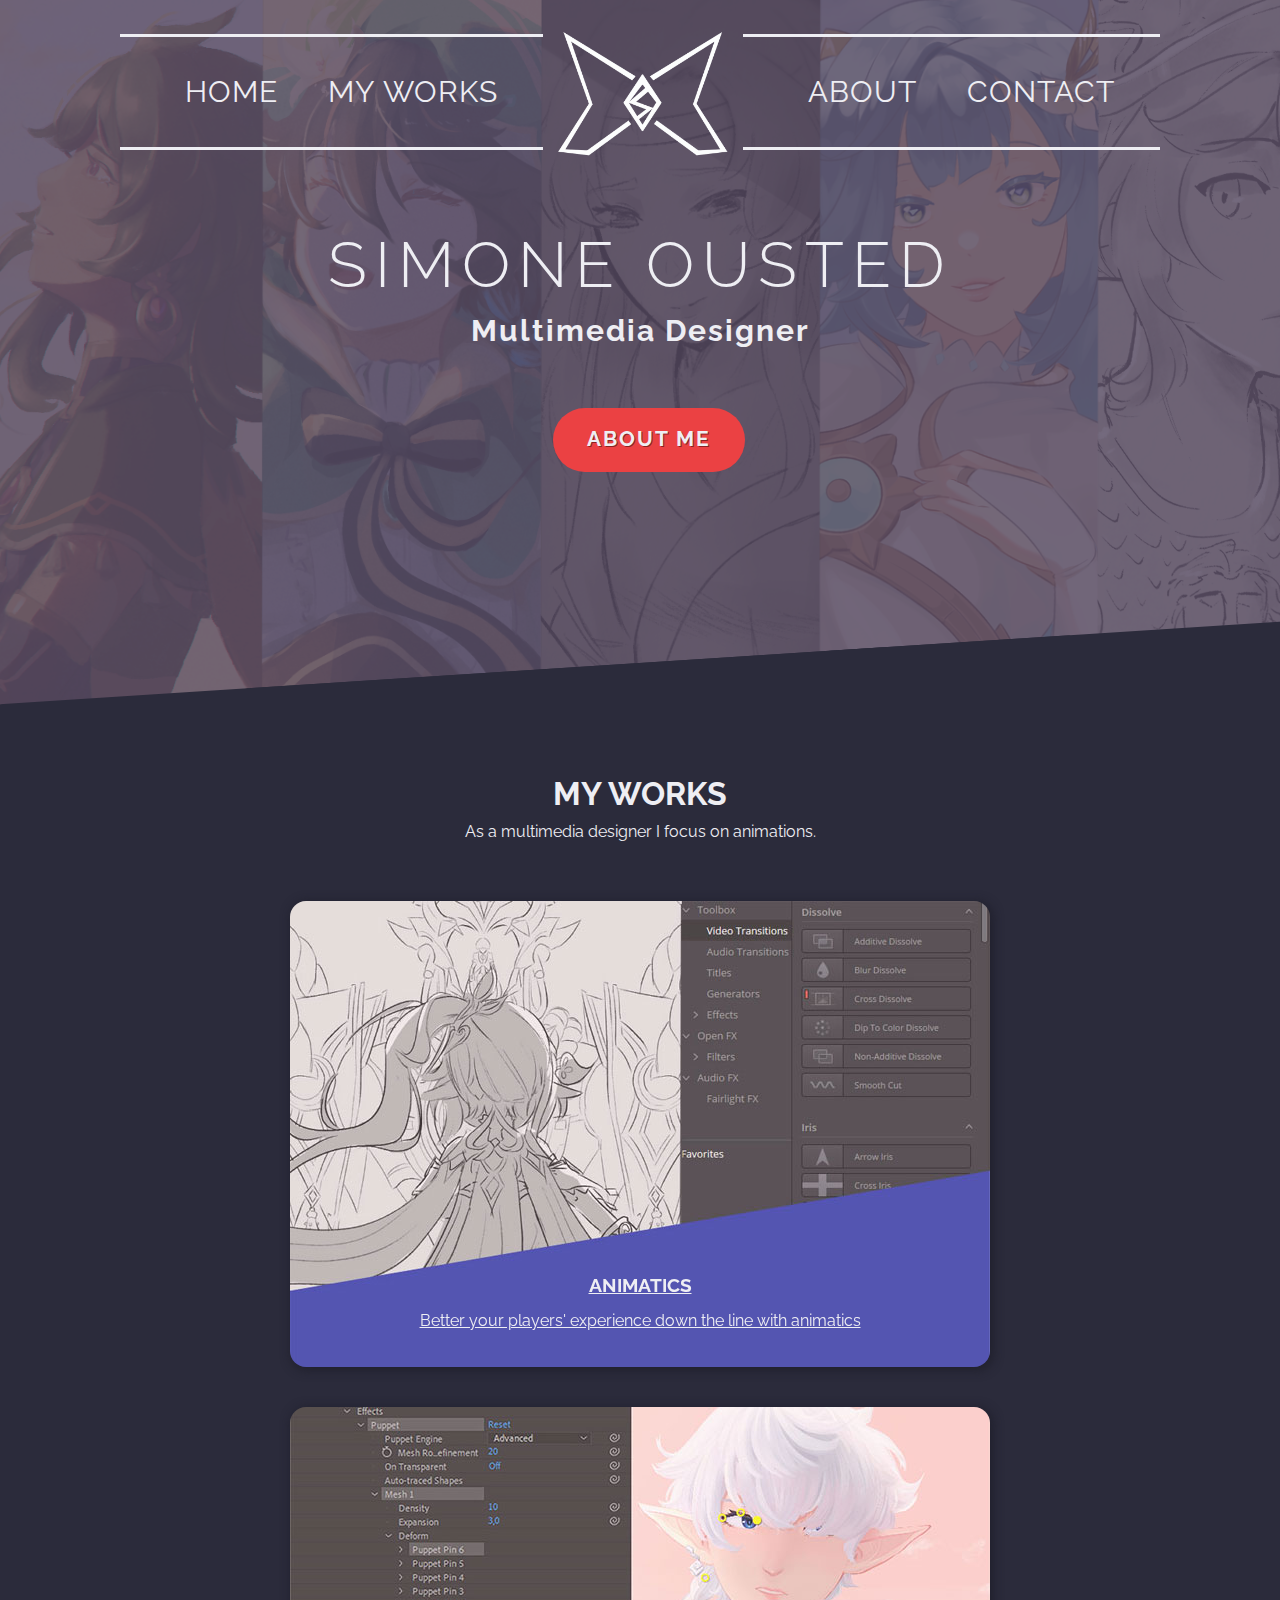
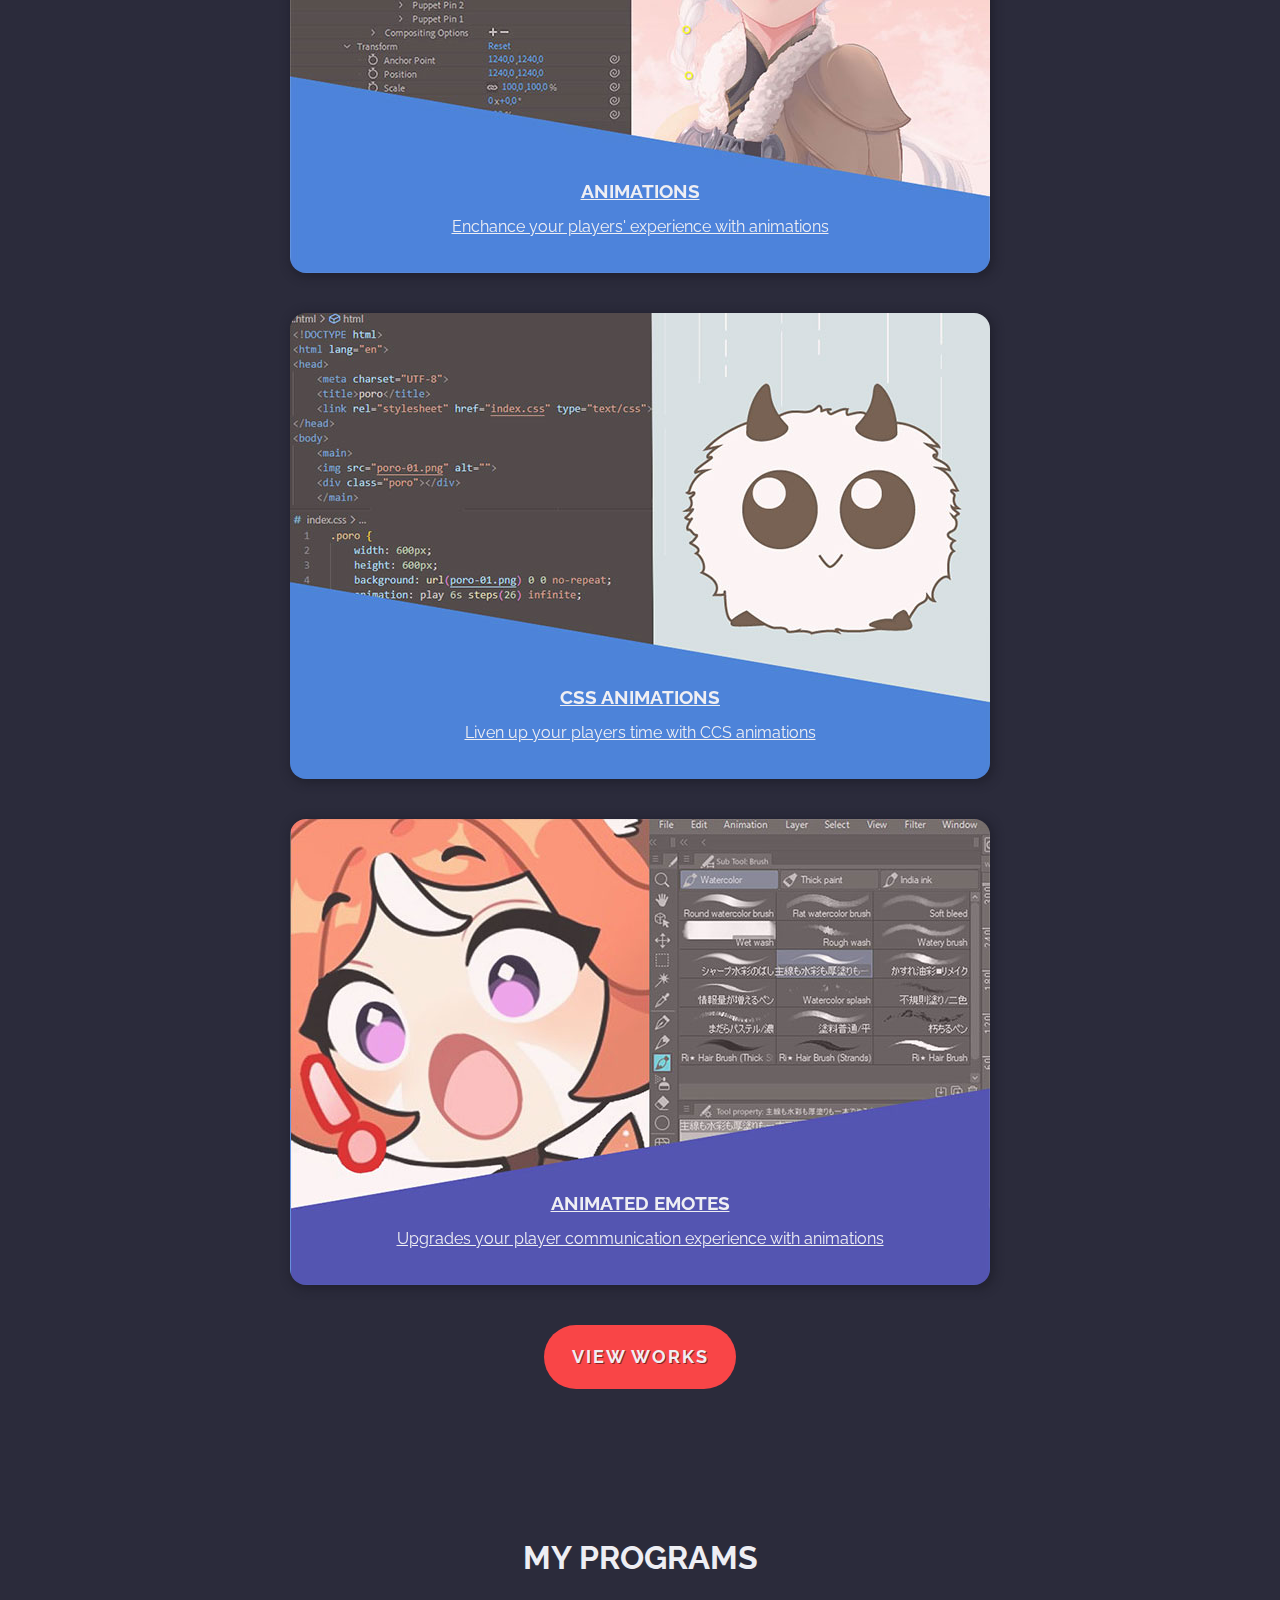
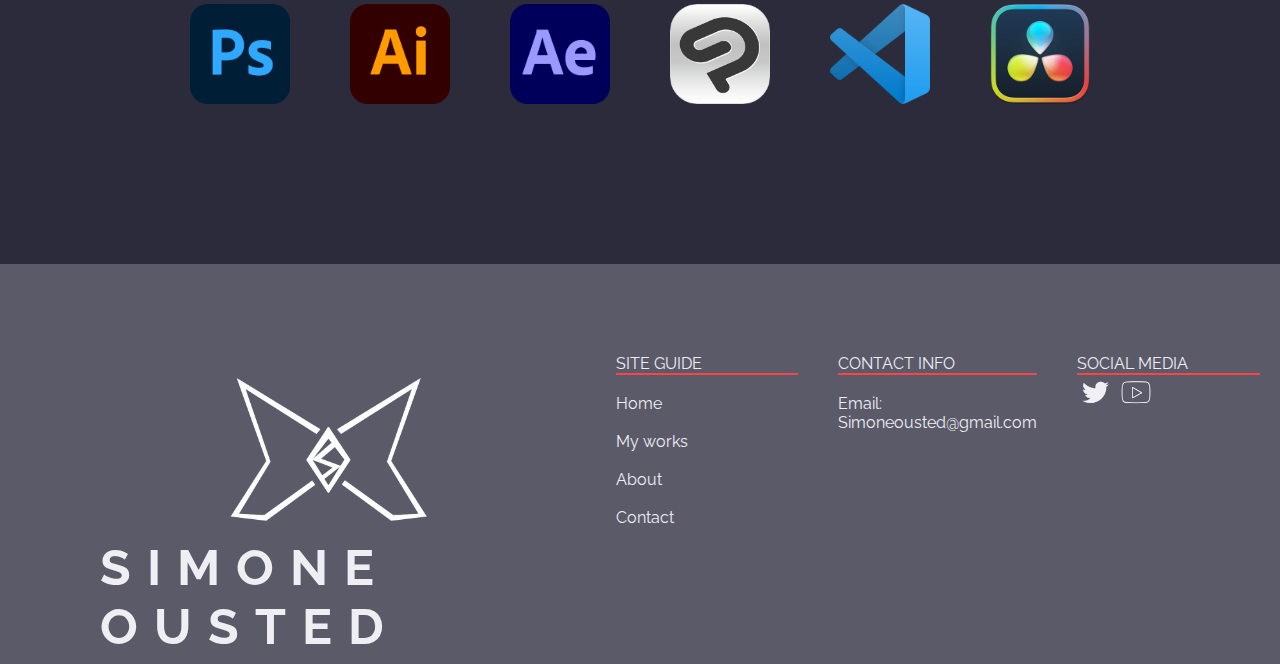
<file: index.html>
<!DOCTYPE html>
<html lang="en">

<head>
    <meta charset="UTF-8">
    <meta name="viewport" content="width=device-width, initial-scale=1.0">
    <title>Home</title>
    <link rel="stylesheet" href="styles.css">
    <link rel="preconnect" href="https://fonts.googleapis.com">
    <link rel="preconnect" href="https://fonts.gstatic.com" crossorigin>
    <link href="https://fonts.googleapis.com/css2?family=Raleway:wght@300&display=swap" rel="stylesheet">
    <link rel="preconnect" href="https://fonts.googleapis.com">
    <link rel="preconnect" href="https://fonts.gstatic.com" crossorigin>
    <link href="https://fonts.googleapis.com/css2?family=Raleway:wght@300;400&display=swap" rel="stylesheet">
</head>
<body>
    <header>
        <div class="header-menu">
            <input type="checkbox" class="toggle-menu">
            <div class="hamburger"></div>
            <div class="navigation">
                <ul class="menu">
                    <li><a href="#" id="home">HOME</a></li>
                    <li><a href="works.html">MY WORKS</a></li>
                </ul>
            </div>
            <div class="logo">
                <a href="#">
                    <img src="images/logo.png"
                        alt="Sharp stylized butterfly logo with the initials S within an O as the body">
                </a>
            </div>
            <div class="navigation">
                <ul class="menu">
                    <li><a href="about.html">ABOUT</a></li>
                    <li><a href="#contact">CONTACT</a></li>
                </ul>
            </div>

        </div>
        <div class="banner">
            <div class="banner-text">
                <img class="logo2" src="images/logo.png"
                    alt="Sharp stylized butterfly logo with the initials S within an O as the body">
                <h1 class="title">SIMONE OUSTED</h1>
                <h2>Multimedia Designer</h2>
                <div class="button">
                    <h3> <a href="about.html">ABOUT ME</a></h3>
                </div>
            </div>
        </div>
    </header>
    <main class="main">
        <h1 class="main-headline">MY WORKS</h1>
        <p class="front-text">As a multimedia designer I focus on animations.</p>
        <section class="card-section">
            <div class="cardcontainer">
                <div class="card">
                    <div class="front">
                        <h3>ANIMATICS</h3>
                        <p class="card-text">Better your players' experience down the line with animatics</p>
                    </div>
                    <div class="back">
                        <h3> <a href="works.html#animatics" class="card-button">VIEW</a></h3>
                    </div>
                </div>
            </div>
            <div class="cardcontainer">
                <div class="card">
                    <div class="front2">
                        <h3>ANIMATIONS</h3>
                        <p class="card-text">Enchance your players' experience with animations</p>
                    </div>
                    <div class="back2">
                        <h3> <a href="works.html#animations" class="card-button">VIEW</a></h3>
                    </div>
                </div>
            </div>
            <div class="cardcontainer">
                <div class="card">
                    <div class="front3">
                        <h3>CSS ANIMATIONS</h3>
                        <p class="card-text">Liven up your players time with CCS animations</p>
                    </div>
                    <div class="back3">
                        <h3><a href="works.html#cssanimations" class="card-button">VIEW</a></h3>
                    </div>
                </div>
            </div>
            <div class="cardcontainer">
                <div class="card">
                    <div class="front4">
                        <h3>ANIMATED EMOTES</h3>
                        <p class="card-text">Upgrades your player communication experience with animations</p>
                    </div>
                    <div class="back4">
                        <h3> <a href="works.html#emotes" class="card-button">VIEW</a></h3>
                    </div>
                </div>
            </div>
        </section>
        <section class="card-section">
            <h2 class="button3"><a href="works.html">VIEW WORKS</a></h2>
        </section>
        <h1 class="main-headline2">MY PROGRAMS</h1>
        <section class="program-section">
            <img class="programs" src="images/Adobe_Photoshop_CC_icon.png" alt="Adobe Photoshop icon">
            <img class="programs" src="images/Adobe_Illustrator_CC_icon.png" alt="Adobe Illustrator icon">
            <img class="programs" src="images/Adobe_After_Effects_CC_icon.png" alt="Adobe After Effects icon">
            <img class="programs" src="images/Clip_Studio_Paint_app_logo.png" alt="Clip Studio Paint icon">
            <img class="programs" src="images/Visual_Studio_Code_1.35_icon.png" alt="Adobe photoshop icon">
            <img class="programs" src="images/davinci_resolve_macos_bigsur_icon_190261.png" alt="Adobe photoshop icon">
        </section>
    </main>
    <footer>
        <div class="footer">
            <img class="logo3" src="images/logo.png"
                alt="Sharp stylized butterfly logo with the initials S within an O as the body">
            <h1 class="footer-h1">SIMONE OUSTED</h1>
        </div>
        <div class="footer-text">
            <p class="redline">SITE GUIDE</p>
            <br>
            <p><a href="#">Home</a></p>
            <br>
            <p><a href="works.html">My works</a></p>
            <br>
            <p><a href="about.html">About</a></p>
            <br>
            <p><a href="#contact">Contact</a></p>
        </div>
        <div class="footer-text">
            <p class="redline" id="contact">CONTACT INFO</p>
            <br>
            <p>Email: Simoneousted@gmail.com</p>
        </div>
        <div class="footer-text">
            <p class="redline">SOCIAL MEDIA</p>
            <br>
            <img class="socials" src="images/twitter_icon.png" alt="Twitter Icon">
            <img class="socials" src="images/youtube_icon.png" alt="Youtube Icon">
        </div>
    </footer>
</body>

</html>
</file>
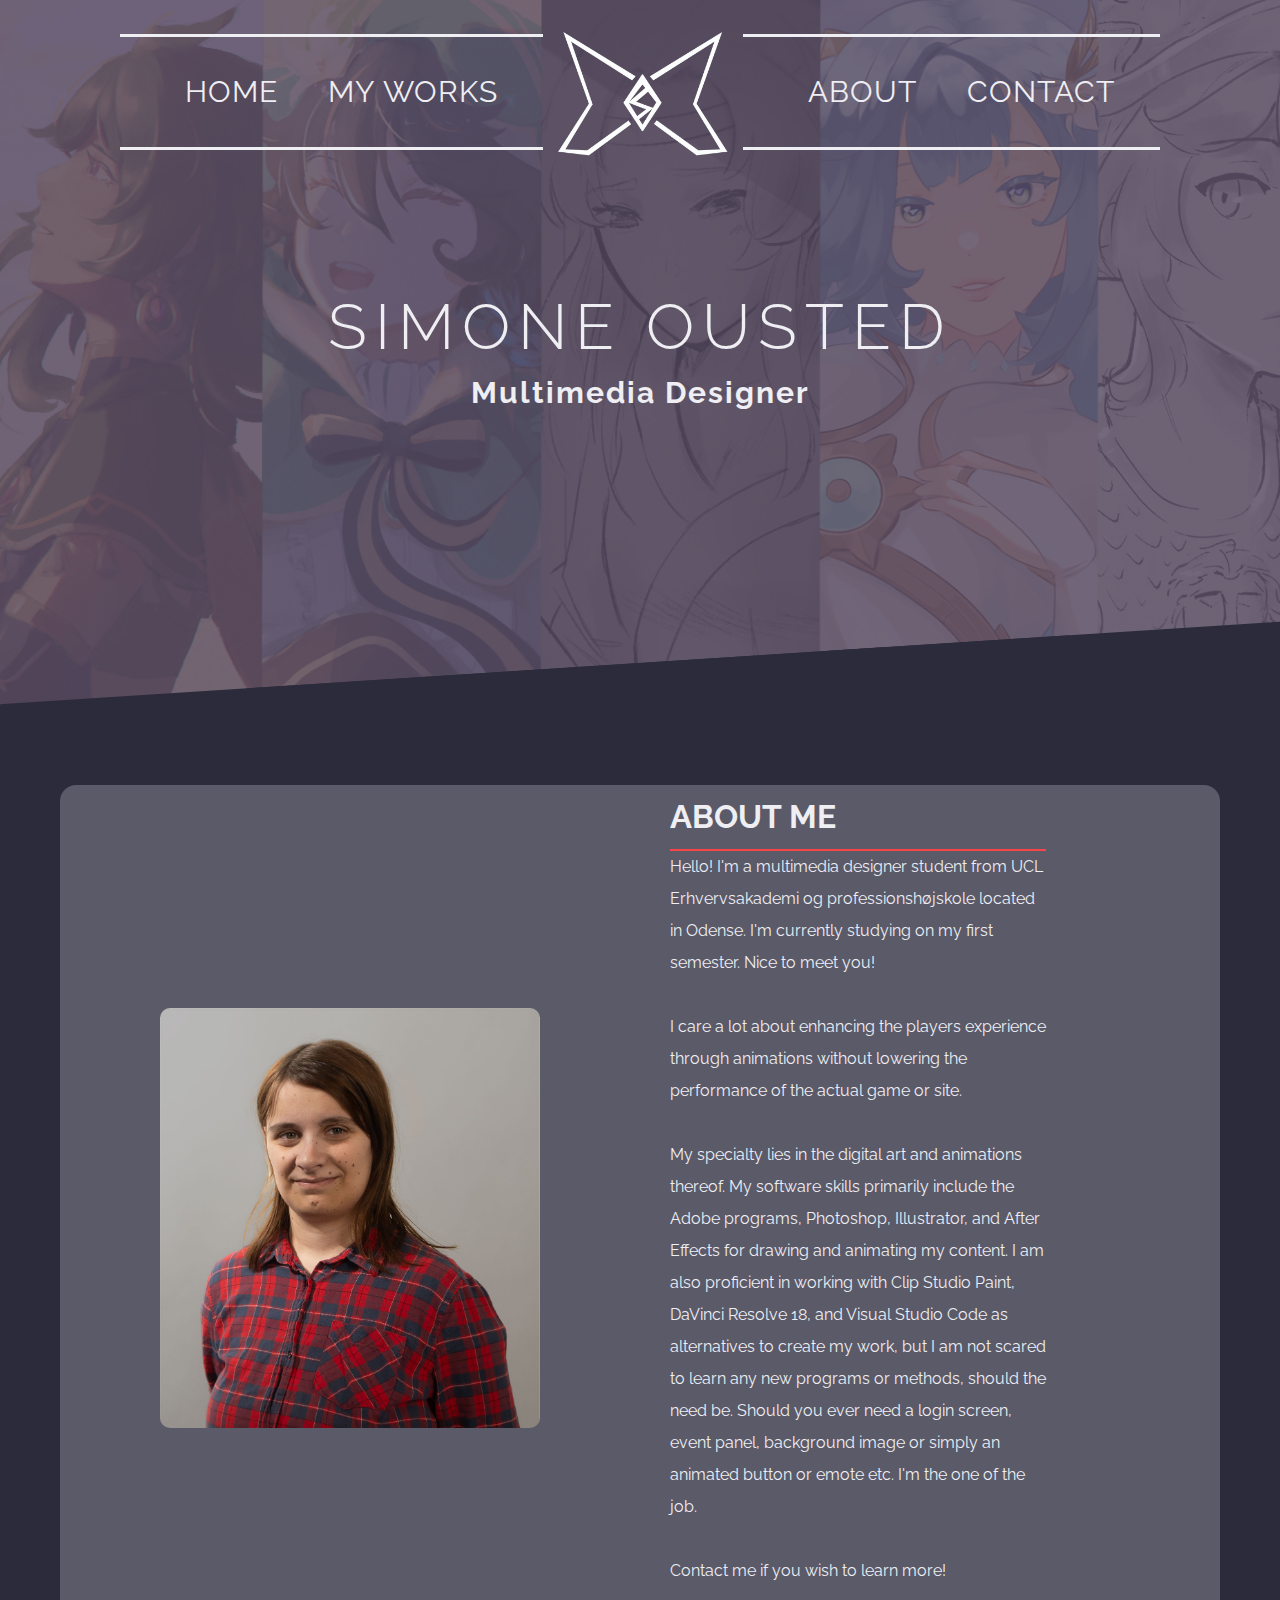
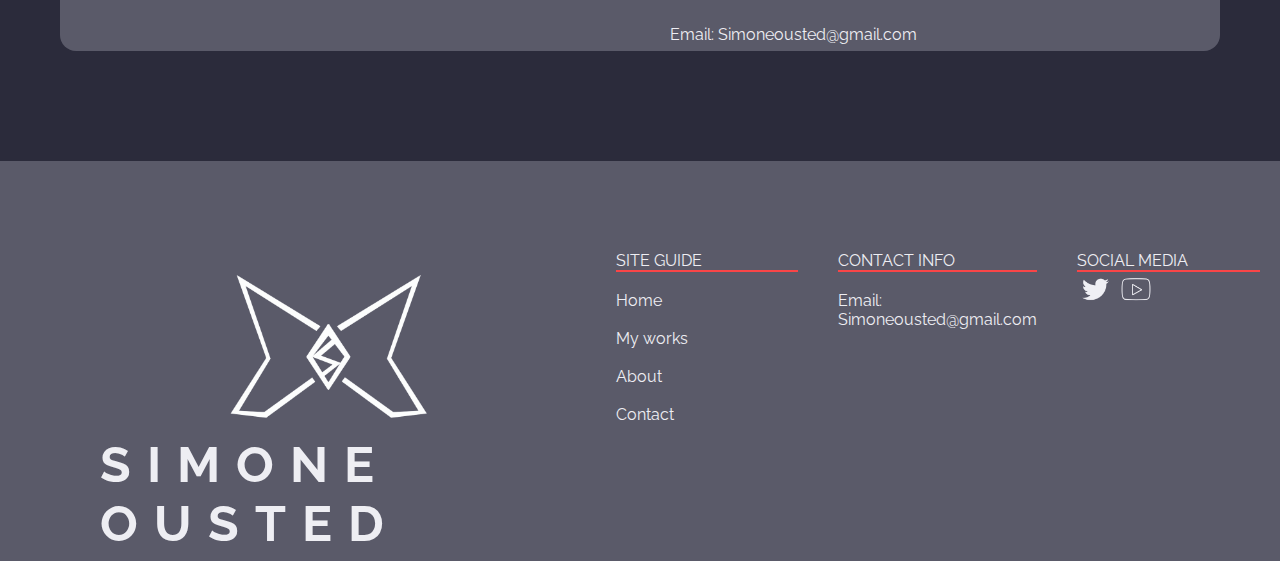
<file: about.html>
<!DOCTYPE html>
<html lang="en">

<head>
    <meta charset="UTF-8">
    <meta name="viewport" content="width=device-width, initial-scale=1.0">
    <title>About me</title>
    <link rel="stylesheet" href="styles.css">
    <link rel="preconnect" href="https://fonts.googleapis.com">
    <link rel="preconnect" href="https://fonts.gstatic.com" crossorigin>
    <link href="https://fonts.googleapis.com/css2?family=Raleway:wght@300&display=swap" rel="stylesheet">
    <link rel="preconnect" href="https://fonts.googleapis.com">
    <link rel="preconnect" href="https://fonts.gstatic.com" crossorigin>
    <link href="https://fonts.googleapis.com/css2?family=Raleway:wght@300;400&display=swap" rel="stylesheet">
</head>

<body>
    <header>
        <div class="header-menu">
            <input type="checkbox" class="toggle-menu">
            <div class="hamburger"></div>
            <div class="navigation">
                <ul class="menu">
                    <li><a href="index.html" id="home">HOME</a></li>
                    <li><a href="works.html">MY WORKS</a></li>
                </ul>
            </div>
            <div class="logo">
                <a href="index.html">
                    <img src="images/logo.png"
                        alt="Sharp stylized butterfly logo with the initials S within an O as the body">
                </a>
            </div>
            <div class="navigation">
                <ul class="menu">
                    <li><a href="#">ABOUT</a></li>
                    <li><a href="#contact">CONTACT</a></li>
                </ul>
            </div>

        </div>
        <div class="banner">
            <img class="logo2" src="images/logo.png"
                alt="Sharp stylized butterfly logo with the initials S within an O as the body">
            <div class="banner-text">
                <h1 class="title">SIMONE OUSTED</h1>
                <h2>Multimedia Designer</h2>
            </div>
        </div>
    </header>
    <main class="main">
        <section class="about">
            <img class="profile-pic" src="images/profile-pic.jpg" alt="">
            <div class="profile-text">
                <h1 class="redline headline3">ABOUT ME</h1>
                <div class="desktop-text">
                    <p>Hello! I'm a multimedia designer student from UCL Erhvervsakademi og professionshøjskole located
                        in Odense. I'm currently studying on my first semester. Nice to meet you!</p>
                    <br>
                    <p>I care a lot about enhancing the players experience through animations without lowering the
                        performance of the actual game or site. </p>
                    <br>
                    <p>My specialty lies in the digital art and animations thereof. My software skills primarily include the Adobe programs, 
                        Photoshop, Illustrator, and After Effects for drawing and animating my content. I am also proficient in working with Clip Studio Paint, DaVinci Resolve 18, 
                        and Visual Studio Code as alternatives to create my work, but I am not scared to learn any new programs or methods, should the need be.

                       Should you ever need a login screen, event panel, background image or simply an animated
                        button or emote etc. I'm the one of the job. </p>
                    <br>
                    <p>Contact me if you wish to learn more!</p>
                    <br>
                    <p>Email: Simoneousted@gmail.com</p>
                </div>
                <div class="phone-text">
                    <p>Hello! I'm a multimedia designer student from UCL Erhvervsakademi og professionshøjskole located
                        in Odense. Nice to meet you!</p>
                    <br>
                    <p>I care a lot about enhancing the players experience through animations without lowering the
                        performance of the actual game or site. I'm never scared to learn something new. </p>
                    <br>
                    <p>Should you ever need a login screen, event panel or background image etc. I'm the one of the
                        job. </p>
                    <br>
                    <p>Contact me if you wish to learn more!</p>
                    <p>Contact me if you wish to learn more!</p>
                    <br>
                    <p>Email: Simoneousted@gmail.com</p>
                </div>
            </div>
        </section>
    </main>
    <footer>
        <div class="footer">
            <img class="logo3" src="images/logo.png"
                alt="Sharp stylized butterfly logo with the initials S within an O as the body">
            <h1 class="footer-h1">SIMONE OUSTED</h1>
        </div>
        <div class="footer-text">
            <p class="redline">SITE GUIDE</p>
            <br>
            <p><a href="index.html">Home</a></p>
            <br>
            <p><a href="works.html">My works</a></p>
            <br>
            <p><a href="#">About</a></p>
            <br>
            <p><a href="#contact">Contact</a></p>
        </div>
        <div class="footer-text">
            <p class="redline">CONTACT INFO</p>
            <br>
            <p>Email: Simoneousted@gmail.com</p>
        </div>
        <div class="footer-text">
            <p class="redline" id="contact">SOCIAL MEDIA</p>
            <br>
            <img class="socials" src="images/twitter_icon.png" alt="Twitter Icon">
            <img class="socials" src="images/youtube_icon.png" alt="Youtube Icon">
        </div>
    </footer>
</body>

</html>
</file>
<file: styles.css>
*,
*::after,
::before {
    box-sizing: border-box;
}

* {
    font-family: 'Raleway', sans-serif;
    color: #EEEEF3;
    margin: 0;
}

body {
    background: #2B2B3B;

}

/*TEXT STUFF; H1-H3, Decoration, button */
.title {
    font-size: 4rem;
    letter-spacing: 0.5rem;
    display: flex;
    justify-content: center;
    font-weight: 300;
    line-height: 1.5;
}

a {
    text-decoration: none;
}

.main-headline {
    display: flex;
    justify-content: center;
    margin-top: 50px;
}

.main-headline2 {
    display: flex;
    justify-content: center;
    margin-bottom: 30px;
    margin-top: 50px;
}

.headline3 {
 
    display: block;

}

h2 {
    font-size: 30px;
    letter-spacing: 2px;
    display: flex;
    justify-content: center
}

.button {
    display: inline-block;
    background: #eb4143;
    text-shadow: 1px 1px #8b2222;
    justify-content: center;
    align-items: center;
    letter-spacing: 2px;
    font-size: 18px;
    border-radius: 9999px;
    height: 4rem;
    width: 12rem;
    margin-top: 60px;
    padding: 5px;
    padding-top: 18px;
    margin-left: 36%;
    cursor: pointer;
    transition: 0.3s ease-in-out; }

.button:hover {
    transform: scale(1,1.2) ;
}

.redline {
    border: solid 2px #F94547;
    border-top-style: none;
    border-bottom-style: solid;
    border-right-style: none;
    border-left-style: none;
}

/* IT'S EVERYTHING HEADER BABY WOO! */

.header-menu {
    position: relative;
    width: max-content;
    display: flex;
    justify-content: space-between;
    align-items: center;
    margin: auto;
    padding: 20px;
    transition: 0.3s;
}

.logo {
    z-index: 3;
}

.logo2 {
    display: none;
}

.logo a {
    display: block;
    justify-content: center;
    align-items: center;
}

.logo a img {
    display: block;
    width: 200px;
    justify-content: center;
}

.navigation {
    display: flex;
    justify-content: space-between;
    align-items: center;
}

.menu {
    display: flex;
    justify-content: center;
    flex-direction: row;
    align-items: center;
    border: solid 3px #EEEEF3;
    border-top-style: solid;
    border-bottom-style: solid;
    border-right-style: none;
    border-left-style: none;
    padding-right: 20px;
    z-index: 2;
    transition: 0.5s;
}

.menu li {
    list-style-type: none;

}

.menu li a {
    text-decoration: none;
    display: block;
    padding: 40px 25px;
    font-size: 30px;
    letter-spacing: 1px;
    line-height: 1;
    transition: 0.3s;
}

li a:hover {
    color: #F94547;
    background: #3535472a;
}

/*THE HAMBURGER MENU I SOMEHOW- HOPEFULLY GET TO WORK AHH*/
.hamburger {
    position: absolute;
    width: 56px;
    height: 8px;
    border: solid 2px #EEEEF3;
    border-radius: 10px;
    z-index: 3;
    transition: 0.3s;
}

.hamburger::before,
.hamburger::after {
    content: "";
    position: absolute;
    height: 8px;
    border-radius: 10px;
    transition: 0.3s;
    cursor: pointer;
    border: solid 2px #EEEEF3;
}

.hamburger::before {
    top: -18px;
    width: 55px;
}

.hamburger::after {
    top: 15px;
    width: 56px;
}

.toggle-menu {
    position: absolute;
    cursor: pointer;
    width: 56px;
    height: 100%;
    z-index: 4;
    opacity: 0;
}

.hamburger,
.toggle-menu {
    display: none;
}

.header-menu input:checked~.hamburger {
    border: transparent;
}

.header-menu input:checked~.hamburger::before {
    top: 0;
    transform: rotate(-45deg);
    width: 56px;
}

.header-menu input:checked~.hamburger::after {
    top: 0;
    transform: rotate(45deg);
    width: 56px;
}

/*Background for my banner- pls work*/
.banner {
    background-image: url(images/website_banner2.png);
    height: 720px;
    width: auto;
    display: flex;
    margin-top: -200px;
    align-items: center;
    justify-content: center;
}

.banner-text {
    text-align: center;
    display: flex;
    flex-direction: column;
    justify-content: center;
}

/*TIme for the MAIN course*/

/*So many cards in the MAIN, let's duel */
main {
    display: flex;
    justify-content: center;
    flex-direction: column;
    margin-top: 20px;
    margin-bottom: 50px;
    text-align: center;
}

.card-section {
    display: flex;
    flex-wrap: wrap;
    justify-content: center;
    align-items: center;
    flex-direction: row;
    padding: 20px;
}

.cardcontainer {
    margin: 40px 20px 0px 20px;
    height: 466px;
    width: 700px;
}

.cardcontainer:hover>.card {
    transform: rotateY(180deg);
}

@media (hover: hover) {
    .cardcontainer:hover>.card {
        transform: rotateY(180deg);
    }
}

.card {
    position: relative;
    height: 100%;
    width: 100%;
    transition: 1200ms;
    transform-style: preserve-3d;
    flex-wrap: wrap;
}

.front,
.back,
.front2,
.back2,
.front3,
.back3,
.front4,
.back4 {
    height: 100%;
    width: 100%;
    border-radius: 1rem;
    box-shadow: 2px 2px 10px 2px #1c1c29ab;
    position: absolute;
    backface-visibility: hidden;
}

.front {
    background-image: url(images/exam_card1.jpg);
    display: flex;
    flex-direction: column;
    justify-content: end;
    align-items: center;
    padding-bottom: 30px;
    line-height: 2;
    text-decoration: underline;
    text-decoration-skip-ink: auto;
}

.front2 {
    background-image: url(images/exam_card2.jpg);
    display: flex;
    flex-direction: column;
    justify-content: end;
    align-items: center;
    padding-bottom: 30px;
    line-height: 2;
    text-decoration: underline
}

.front3 {
    background-image: url(images/exam_card4.jpg);
    display: flex;
    flex-direction: column;
    justify-content: end;
    align-items: center;
    padding-bottom: 30px;
    line-height: 2;
    text-decoration: underline;
    text-decoration-skip-ink: auto;
}

.front4 {
    background-image: url(images/exam_card3.jpg);
    display: flex;
    flex-direction: column;
    justify-content: end;
    align-items: center;
    padding-bottom: 30px;
    line-height: 2;
    text-decoration: underline
}

.back {
    background: linear-gradient(45deg, #5454B2, #EEEEF3);
    transform: rotateY(180deg);
    display: flex;
    justify-content: center;
    align-items: center;
}

.back2 {
    background: linear-gradient(-45deg, #4D84D8, #EEEEF3);
    transform: rotateY(180deg);
    display: flex;
    justify-content: center;
    align-items: center;
}

.back3 {
    background: linear-gradient(45deg, #4D84D8, #EEEEF3);
    transform: rotateY(180deg);
    display: flex;
    justify-content: center;
    align-items: center;
}
.back4 {
    background: linear-gradient(-45deg,#5454B2, #EEEEF3);
    transform: rotateY(180deg);
    display: flex;
    justify-content: center;
    align-items: center;
}

.card-button {
    display: flex;
    background: #EEEEF3;
    color: #5a5a69;
    height: 4rem;
    width: 8rem;
    align-items: center;
    justify-content: center;
    border-radius: 999px;
    cursor: pointer;
    font-weight: 300;
    font-size: 18px;
    transition: 0.3s;
}

.card-button:hover {
    height: 5rem;
    width: 9rem;
    font-size: 20px;
}

.program-section {
    display: flex;
    justify-content: center;
    margin-bottom: 5rem;
    flex-wrap: wrap;
}

/*All me PROGRAMS in MAIN */
.programs {
    position: relative;
    display: flex;
    max-width: 100px;
    height: auto;
    margin: 30px;
    margin-top: -2px;
}


/*Stuff for the About me page */
.about {
    display: flex;
    flex-direction: row;
    justify-content: start;
    align-items: center;
    text-align: left;
    margin: 60px;
    background: #5a5a69;
    border-radius: 1rem;

}

.profile-pic {
    display: flex;
    justify-content: flex-start;
    max-width: 50%;
    padding: 100px;
    height: auto;
    border-radius: 110px;
}

.profile-text {
    max-width: 35%;
    flex-direction: column;
    line-height: 2;
    padding-left: 30px;
}

.phone-text {
    display: none;
}

.desktop-text {
    display: block;
}


/* WORK in progress- aka the My Works page*/

.content {
    padding: 10px;
    display: flex;
    justify-content: center;
    margin-bottom: 8rem;
    max-height: fit-content;
}

.content2 {
    padding: 10px;
    display: block;
    justify-content: center;
    margin-bottom: 8rem;
    max-height: max-content;
}


video,
iframe {
    max-width: 40%;
    height: auto;
    padding: 3rem;
    align-items: flex-start;
    border: none;
}

iframe {
    padding-top: 50px;
}

.emotes {
    padding: 50px;
    max-width: max-content;
    height: auto;
    display: block;
}


.partial-border .content {
    padding: 10px;
}

.partial-border {
    border-inline-start: 5px solid;
    border-block-start: 5px solid;
    padding: 10px;
    margin: 30px;
    border-image-source: linear-gradient(#5a5a69 10%, transparent 60%);
    border-image-slice: 1;
}


.poro {
    padding: 10px;
    display: inline-block;
    justify-content: center;
    margin-bottom: 2rem;
    margin-top: 30px;
    width: 600px;
    height: 600px;
    background: url(images/poro-01-02-01-01.png) 0 0 no-repeat;
    animation: play 8s steps(26) infinite;
    animation-play-state: paused;
}
.poro:hover {
    animation-play-state: running;
}

@keyframes play {
    0% {
        background-position: 0px;
    }

    100% {
        background-position: -15600px;
    }
}
.button2 {
    background: #F94547;
    display: flex;
    text-shadow: 1px 1px #8b2222;
    justify-content: center;
    align-items: center;
    letter-spacing: 2px;
    font-size: 18px;
    border-radius: 9999px;
    height: 4rem;
    width: 12rem;
    cursor: pointer;
    transition: 0.3s;
    margin-top: -100px;
}
.button2:hover {
    transform: scale(1,1.2);
}
.button3 {
    background: #F94547;
    display: flex;
    text-shadow: 1px 1px #8b2222;
    justify-content: center;
    align-items: center;
    letter-spacing: 2px;
    font-size: 18px;
    border-radius: 9999px;
    height: 4rem;
    width: 12rem;
    cursor: pointer;
    transition: 0.3s;
    margin-bottom: 100px;
}
.button3:hover {
    transform: scale(1,1.2);
}

/*somethings afoot in this FOOTER*/

footer {
    display: flex;
    flex-direction: row;
    background: #5a5a69;
    height: 400px;
    width: 100%;
    padding-top: 80px;
}


.footer {
    padding: 20px;
    padding-left: 100px;
    margin-right: 100px;
    font-size: 25px;
    font-weight: 300;
    letter-spacing: 1rem;
}

.footer-text {
    width: 300px;
    margin: 10px 20px 10px 20px;
}

.logo3 {
    height: 60%;
    margin-left: 30%;
    justify-content: center;
    align-items: center;
    z-index: -1;
}

.socials {
    max-width: 20%;
    height: auto;
    margin-top: -20px;
}

/* MEDIA STUFF LET'S FCKING GOOO!!/*/
@media only screen and (max-width:1680px) {
    .card-section {
        flex-direction: column;
        display: flex;
        align-items: center;
    }
}

.main-headline {
    margin-bottom: 10px;
}

.main-headline2 {
    margin-top: 30px;
    margin-bottom: 30px;
}

@media only screen and (max-width:1220px) {

    .menu li a {
        font-size: 25px;
    }

    .logo a img {
        width: 150px;
    }

    .cardcontainer {
        height: max-content;
        max-width: 100%;
        margin-bottom: 100px;
        margin-top: 100px;
    }
 .front-text {
    margin-bottom: 50px;
 }
    .card {
        height: 466px;
        max-width: 100%;
        margin: 0;
    }

    .about {
        flex-direction: column;
    }

    .profile-text {
        max-width: 80%;
        padding-bottom: 40px;
        padding-left: 0;
    }

    .profile-pic {
        padding: 20px;
        padding-top: 50px;
    }

    .phone-text {
        display: block;
    }

    .desktop-text {
        display: none;
    }

    .headline3 {
        justify-content: center;
        margin-bottom: 0;
    }

    /* WORKS site*/
    video,
    iframe {
    max-width: 100%;
    height: 100%;
    padding: 3rem;
    align-items: flex-start;
}
    .poro {
        max-width: 100%;
        max-height: 100%;
    }
    
    .button2 {
        display: flex;
        height: 3rem;
        width: 10rem;
    }
}

@media only screen and (max-width:980px) {
    .content {
        flex-direction: column;
        align-items: center;
        flex-wrap: wrap;
    }

    body {
        overflow-x: hidden;
    }

    /*Hamburger menu lalala, I'm hungry */
    .hamburger,
    .toggle-menu {
        display: block;
        margin-top: 20px;
        left: 310px;
    }

    .header-menu input:checked~.hamburger {
        background: #5a5a69;
    }

    .menu {
        justify-content: start;
        flex-direction: column;
        border: none;
    }

    .logo a img {
        display: none;
    }

    .logo2 {
        justify-content: center;
        height: 100px;
        width: 200px;
    }

    .header-menu {
        align-items: start;
        width: 70rem;
        height: 3rem;
        flex-direction: column;
        padding-top: 20px;
        left: -300px;
    }

    .header-menu input:checked~.navigation {
        transform: translateX(300px);
    }

    .menu li a {
        background: #5a5a69;
        width: 200px;
        padding: 20px;
        font-size: 24px;
    }

    #home {
        padding-top: 70px;
    }

    .navigation {
        background: #5a5a69;
        width: 240px;
        margin-left: -70px;
        margin-top: -20px;
        padding-top: 20px;
        transition: 0.3s;
    }

    .banner {
        background-image: url(images/website_banner2_medium.png);
        width: auto;
        height: 375px;
        flex-direction: column;
        line-height: 1;
        background-position: center;
        margin-top: -50px;
    }

    .banner-text {
        height: 50px;
        width: auto;
        line-height: 1;
        padding-right: 20px;
        margin-bottom: 60px;
    }

    .button {
        font-size: 12px;
        margin-left: 28%;
        width: 10rem;
        height: auto;
        padding: 10px;
        justify-content: center;
        align-items: center;
    }
    .button3 {
        margin-bottom: 20rem;
        margin-top: -5rem;
    }

    .title {
        font-size: 2rem;
        padding-top: 40px;
        font-weight: 500;
    }

    h2 {
        font-size: 20px;
    }

    .logo a img {
        display: none;
    }

    .logo2 {
        position: relative;
        max-width: 70%;
    }

    /*MAIN course of action*/

    .card-section {
        flex-wrap: wrap;
    }
    .emotes {
        max-width: 100%;
    }
    .cardcontainer {
        height: max-content;
        align-items: center;
        max-width: 100%;
        margin-top: -40px;
    }

    .card {
        height: 466px;
        max-width: 100%;
        margin: 0;
        font-size: 20px;
    }

    .front2 {
        background-position: 90%;
    }

    .front3 {
        background-position: 90%;
    }

    .card-text {
        display: none;
    }

    main {
        overflow: hidden;
    }

    .main-headline2 {
        margin-top: -200px;
    }

    /* WORK AREA*/

    .poro {
        padding: 50px;
        display: flex;
        max-width: 100%;
        max-height: 100%;
    }

    .emotes {
        justify-content: center;
        padding: 20px;
        max-width: 100%;
        height: auto;
        display: flex;
    
    }
    .button2 {
        align-items: center;
        display: flex;
    }

    /*About me*/
    .profile-text {
        flex-direction: column;
    }

    /* Everything FOOTER related */
    .logo3 {
        height: 100px;
        justify-content: center;
        margin-left: 20px;
        margin-bottom: 30px;
        align-items: center;
    }

    footer {
        flex-direction: column;
        width: 500px;
        height: auto;
    }

    .footer-h1 {
        font-size: 20px;
    }

    .footer-text {
        padding-top: 20px;
        padding-bottom: 30px;
        flex-direction: column;
    }
}
</file>
